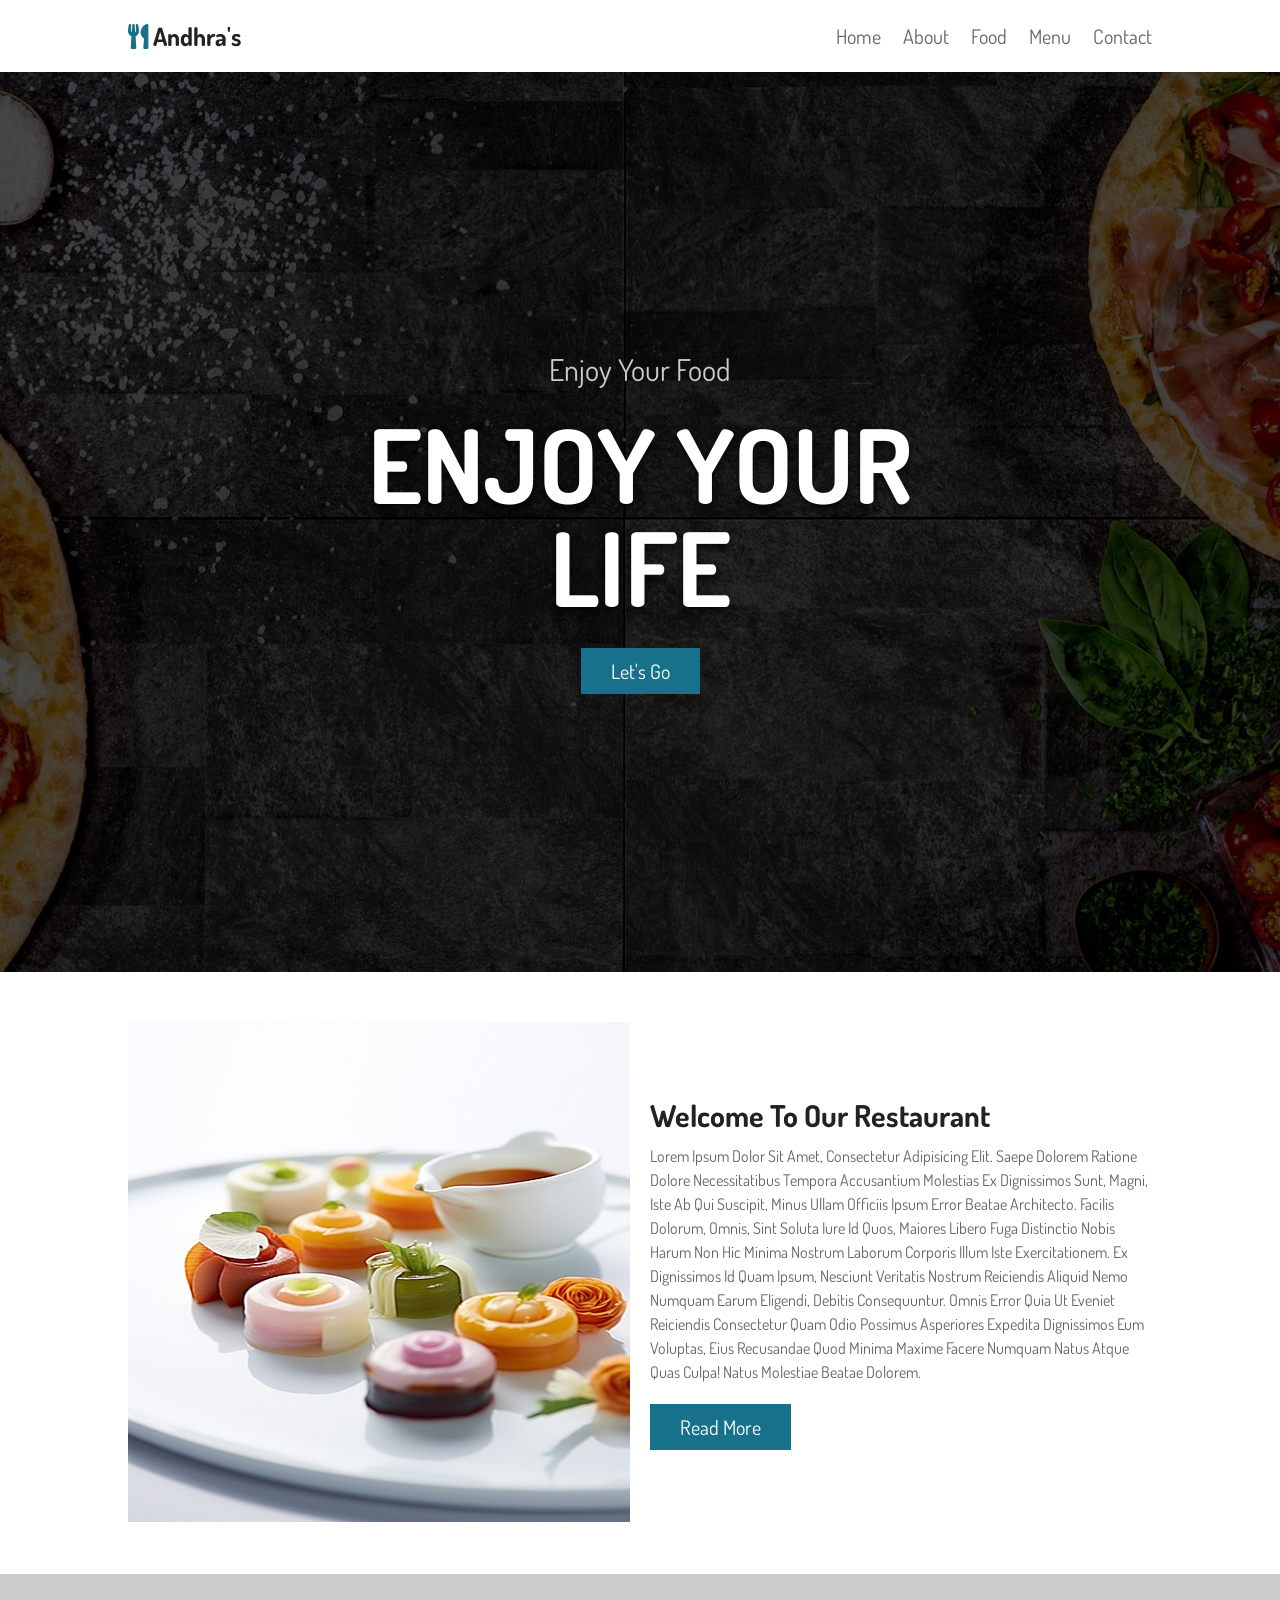
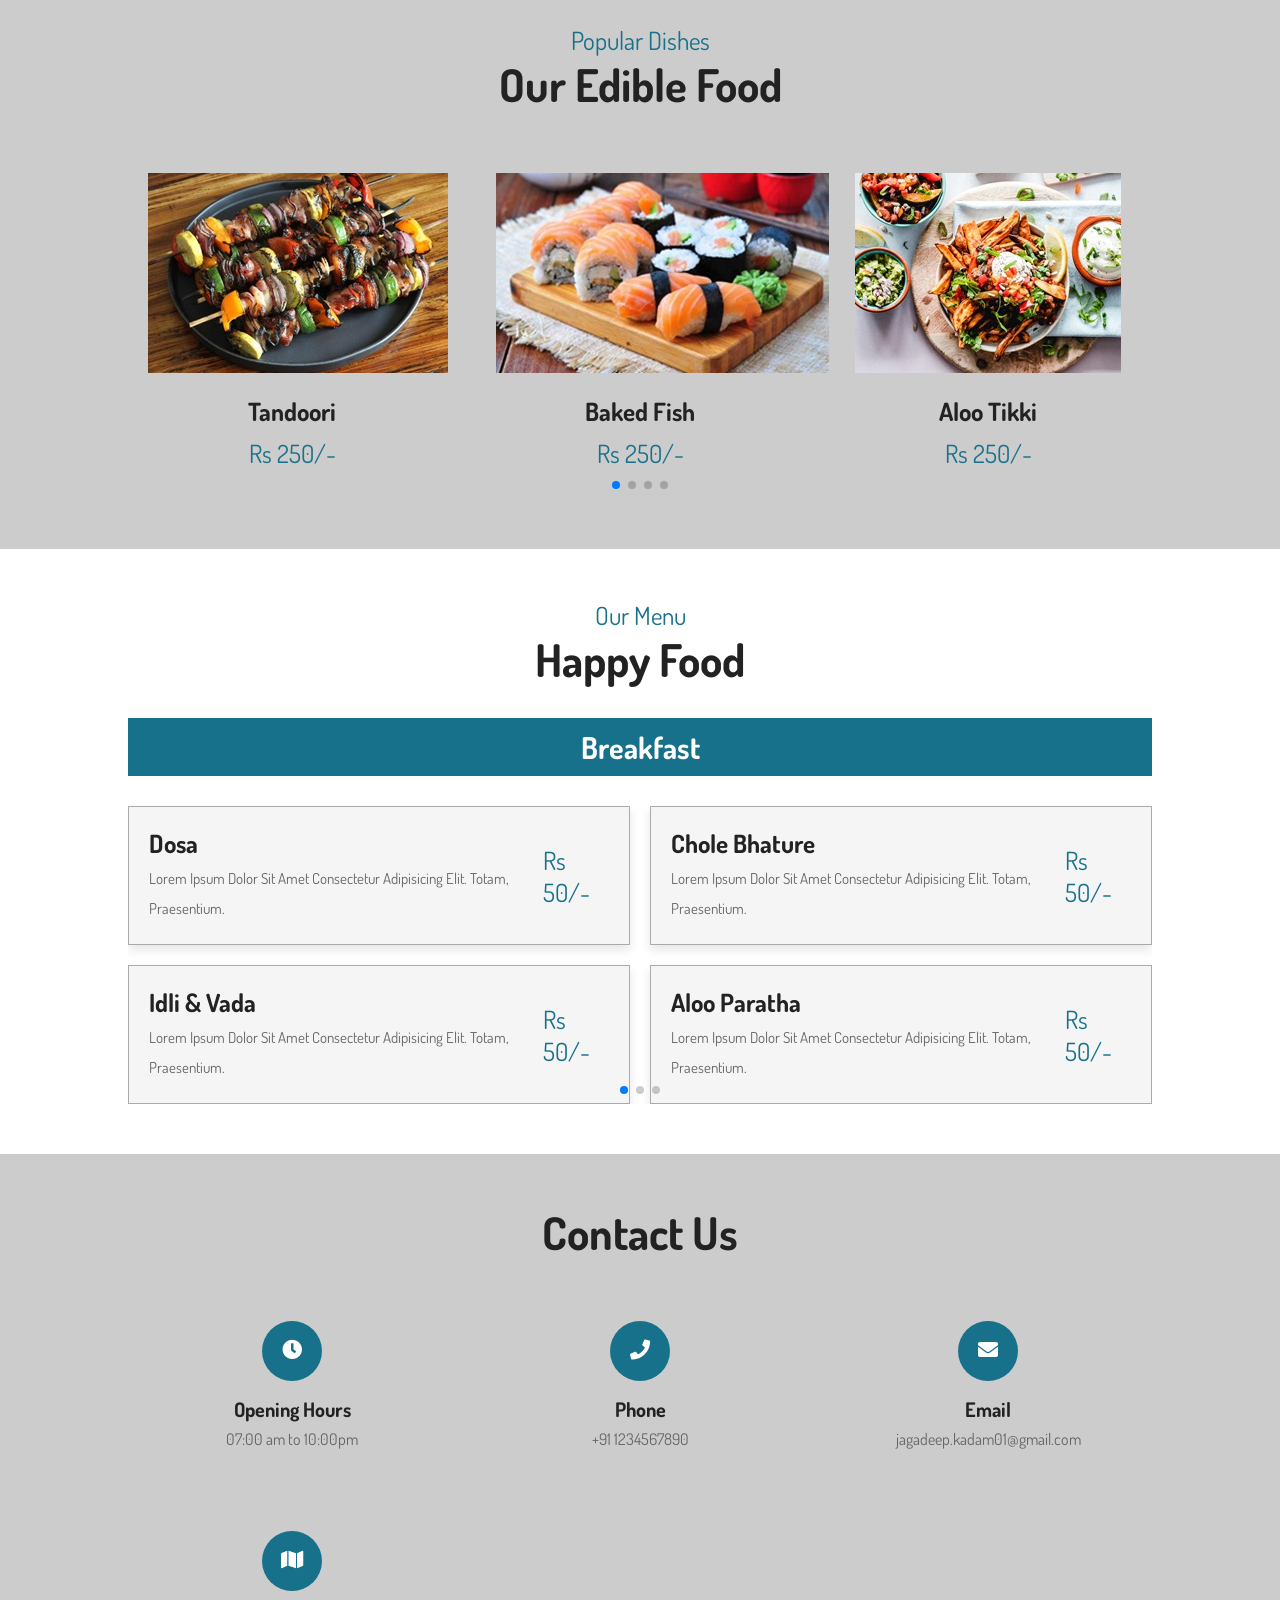
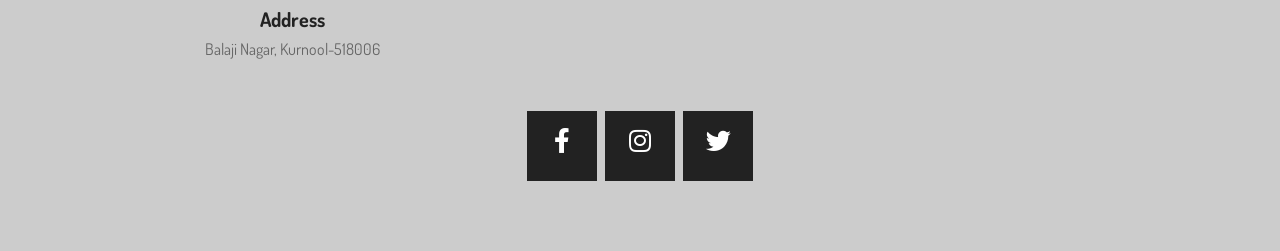
<file: index.html>
<!DOCTYPE html>
<html lang="en">
<head>
    <meta charset="UTF-8">
    <meta name="viewport" content="width=device-width, initial-scale=1.0">
    <title>Restaurant</title>
    <link rel="stylesheet" href="https://cdnjs.cloudflare.com/ajax/libs/font-awesome/5.15.4/css/all.min.css">
    <link rel="stylesheet" href="https://cdn.jsdelivr.net/npm/swiper@11/swiper-bundle.min.css"/>
    <link rel="stylesheet" href="style.css">
    
</head>
<body>
    <section class="header">
        <a href="#" class="logo"><i class="fas fa-utensils"></i>Andhra's</a>
        <nav class="navbar">
            <a href="#home">home</a>
            <a href="#about">about</a>
            <a href="#food">food</a>
            <a href="#menu">menu</a>
            <a href="#footer">contact</a>
        </nav>
        <div id="menu-btn" class="fas fa-bars"></div>
    </section>
    <section class="home" id="home">
        <div class="home-slider">
            <div class="slide" style="background: url(images/background.jpg) no-repeat;">
                <div class="content">
                    <span>Enjoy Your Food</span>
                    <h3>Enjoy your life</h3>
                    <a href="#"class="btn">Let's go</a>
                </div>
            </div>
        </div>
    </section>
    <section class="about" id="about">
        <div class="image">
            <img src="images/about2.jpg">
        </div>
        <div class="content">
            <h3 class="title">Welcome to Our Restaurant</h3>
            <p>Lorem ipsum dolor sit amet, consectetur adipisicing elit. Saepe dolorem ratione dolore necessitatibus tempora accusantium molestias ex dignissimos sunt, magni, iste ab qui suscipit, minus ullam officiis ipsum error beatae architecto. Facilis dolorum, omnis, sint soluta iure id quos, maiores libero fuga distinctio nobis harum non hic minima nostrum laborum corporis illum iste exercitationem. Ex dignissimos id quam ipsum, nesciunt veritatis nostrum reiciendis aliquid nemo numquam earum eligendi, debitis consequuntur. Omnis error quia ut eveniet reiciendis consectetur quam odio possimus asperiores expedita dignissimos eum voluptas, eius recusandae quod minima maxime facere numquam natus atque quas culpa! Natus molestiae beatae dolorem.</p>
            <a href="#" class="btn">read more</a>
        </div>
    </section>
    <section class="food" id="food">
        <div class="heading">
            <span>Popular dishes</span>
            <h3>Our Edible food</h3>
        </div>
        <div class="swiper food-slider">
            <div class="swiper-wrapper">
                <div class="swiper-slide slide" data-name="food-1">
                    <img src="images/food1.jpg" alt="">                    
                    <h3>Tandoori</h3>
                    <div class="price">Rs 250/-</div>
                </div>
                <div class="swiper-slide slide" data-name="food-2">
                    <img src="images/food2.jpg" alt="">                    
                    <h3>Baked Fish</h3>
                    <div class="price">Rs 250/-</div>
                </div>
                <div class="swiper-slide slide" data-name="food-3">
                    <img src="images/food5.jpg" alt="">
                    <h3>Aloo Tikki</h3>                    
                    <div class="price">Rs 250/-</div>
                </div>
                <div class="swiper-slide slide" data-name="food-4">
                    <img src="images/food4.jpg" alt="">
                    <h3>Tuna Pasta</h3>
                    <div class="price">Rs 250/-</div>
                </div>
            </div>
            <div class="swiper-pagination"></div>
        </div>
    </section>
    <section class="menu" id="menu">
        <div class="heading">
            <span>our menu</span>
            <h3>Happy Food</h3>
        </div>
        <div class=" swiper menu-slider">
            <div class="swiper-wrapper">
                <div class="swiper-slide slide">
                    <h3 class="title">breakfast</h3>
                    <div class="box-container">
                        
                        <div class="box">
                            <div class="info">
                                <h3>Dosa</h3>
                                <p>Lorem ipsum dolor sit amet consectetur adipisicing elit. Totam, praesentium.</p>
                            </div>
                            <div class="price">Rs 50/-</div>
                        </div>
                        <div class="box">
                            <div class="info">
                                <h3>Chole Bhature</h3>
                                <p>Lorem ipsum dolor sit amet consectetur adipisicing elit. Totam, praesentium.</p>
                            </div>
                            <div class="price">Rs 50/-</div>
                        </div>
                        <div class="box">
                            <div class="info">
                                <h3>Idli & Vada</h3>
                                <p>Lorem ipsum dolor sit amet consectetur adipisicing elit. Totam, praesentium.</p>
                            </div>
                            <div class="price">Rs 50/-</div>
                        </div>
                        <div class="box">
                            <div class="info">
                                <h3>Aloo Paratha</h3>
                                <p>Lorem ipsum dolor sit amet consectetur adipisicing elit. Totam, praesentium.</p>
                            </div>
                            <div class="price">Rs 50/-</div>
                        </div>
                    </div>
                </div>
                <div class="swiper-slide slide">
                    <h3 class="title">Lunch</h3>
                    <div class="box-container">
                        <div class="box">
                            <div class="info">
                                <h3>Chicken Biryani</h3>
                                <p>Lorem ipsum dolor sit amet consectetur adipisicing elit. Totam, praesentium.</p>
                            </div>
                            <div class="price">Rs 250/-</div>
                        </div>
                        <div class="box">
                            <div class="info">
                                <h3>Veg Fried Rice</h3>
                                <p>Lorem ipsum dolor sit amet consectetur adipisicing elit. Totam, praesentium.</p>
                            </div>
                            <div class="price">Rs 150/-</div>
                        </div>
                        <div class="box">
                            <div class="info">
                                <h3>Mutton Biryani</h3>
                                <p>Lorem ipsum dolor sit amet consectetur adipisicing elit. Totam, praesentium.</p>
                            </div>
                            <div class="price">Rs 350/-</div>
                        </div>
                        <div class="box">
                            <div class="info">
                                <h3>Paneer Pulav </h3>
                                <p>Lorem ipsum dolor sit amet consectetur adipisicing elit. Totam, praesentium.</p>
                            </div>
                            <div class="price">Rs 200/-</div>
                        </div>
                    </div>
                </div>
                <div class="swiper-slide slide">
                    <h3 class="title">Dinner</h3>
                    <div class="box-container">
                        <div class="box">
                            <div class="info">
                                <h3>Brown Rics Salad</h3>
                                <p>Lorem ipsum dolor sit amet consectetur adipisicing elit. Totam, praesentium.</p>
                            </div>
                            <div class="price">Rs 250/-</div>
                        </div>
                        <div class="box">
                            <div class="info">
                                <h3>Tandoori herd noodles</h3>
                                <p>Lorem ipsum dolor sit amet consectetur adipisicing elit. Totam, praesentium.</p>
                            </div>
                            <div class="price">Rs 300/-</div>
                        </div>
                        <div class="box">
                            <div class="info">
                                <h3>Grilled Chicken Rice</h3>
                                <p>Lorem ipsum dolor sit amet consectetur adipisicing elit. Totam, praesentium.</p>
                            </div>
                            <div class="price">Rs 250/-</div>
                        </div>
                        <div class="box">
                            <div class="info">
                                <h3>Spiced Potato and chickpeas</h3>
                                <p>Lorem ipsum dolor sit amet consectetur adipisicing elit. Totam, praesentium.</p>
                            </div>
                            <div class="price">Rs 150/-</div>
                        </div>
                    </div>
                </div>
            </div>
            <div class="swiper-pagination"></div>
        </div>
    </section>
    <section class="footer" id="footer">
        <div class="heading">
            <h3>Contact Us</h3>
        </div>
        <div class="icon-container">
            <div class="icons">
                <i class="fas fa-clock"></i>
                <h3>opening hours</h3>
                <p>07:00 am to 10:00pm</p>
            </div>
            <div class="icons">
                <i class="fas fa-phone"></i>
                <h3>phone</h3>
                <p>+91 1234567890</p>
            </div>
            <div class="icons">
                <i class="fas fa-envelope"></i>
                <h3>email</h3>
                <p>jagadeep.kadam01@gmail.com</p>
            </div>
            <div class="icons">
                <i class="fas fa-map"></i>
                <h3>address</h3>
                <p>Balaji Nagar, Kurnool-518006</p>
            </div>
        </div>
        <div class="share">
            <a href="#" class="fab fa-facebook-f"></a>
            <a href="#" class="fab fa-instagram"></a>
            <a href="#" class="fab fa-twitter"></a>    
        </div>
    </section>

    <script src="https://cdn.jsdelivr.net/npm/swiper@11/swiper-bundle.min.js"></script>
    <script src="script.js"></script>
</body>
</html>
</file>
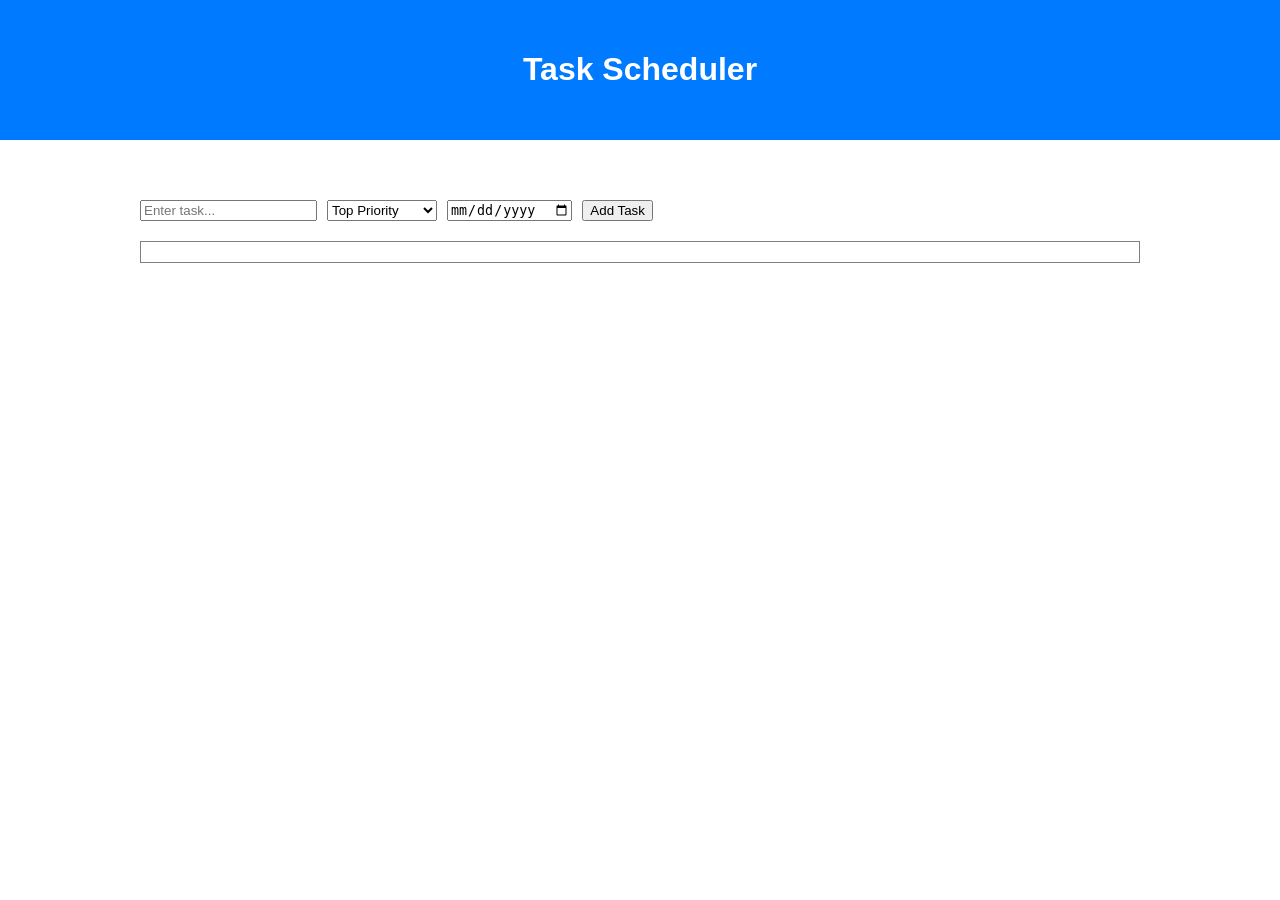
<file: final.html>
<!DOCTYPE html>
<html lang="en">
 
<head>
    <meta charset="UTF-8">
    <meta name="viewport" content="width=device-width, initial-scale=1.0">
    <link rel="stylesheet" href="final.css">
    <title>Task</title>
</head>
 
<body>
    <header>
        <h1>Task Scheduler</h1>
    </header>
    <main>
        <div class="form">
            <input type="text" id="task" placeholder="Enter task...">
            <select id="priority">
                <option value="top">Top Priority</option>
                <option value="middle">Middle Priority</option>
                <option value="low">Bottom Priority</option>
            </select>
            <input type="date" id="deadline">
            <button id="add">Add Task</button>
        </div>
        <div class="list" id="list"></div>
        <script src="final.js"></script>
    </main>
</body>
 
</html>
</file>
<file: style.css>
@import url('https://fonts.googleapis.com/css2?family=Dosis:wght@200;300;400;500;600&display=swap');

:root{
    --peru:#18718a;
    --black:#222;
    --white:#fff;
    --light-black:#666;
    --light-white:#ccc;
    --light-bg:#f5f5f5;
    --dark-bg:rgba(0,0,0,.7);
    --border:.1rem solid #aaa;
    --box-shadow:0 .5rem 1rem rgba(0,0,0,.1);
}
*{
    font-family: 'Dosis',sans-serif;
    margin:0;
    padding:0;
    box-sizing:border-box;
    outline: none;
    border:none;
    text-decoration: none;
    transition:all 2s;
    text-transform: capitalize;
}

* > img{
    user-select:none;
    pointer-events: none;
}

html{
    font-size:62.5%;
    overflow-x: hidden;
    scroll-behavior: smooth;
    scroll-padding-top: 6rem;
}

html::-webkit-scrollbar{
    width:1rem;
}

html::-webkit-scrollbar-track{
    background-color: var(--white);
}

html::-webkit-scrollbar-thumb{
    background-color: var(--peru);
}

section{
    padding: 5rem 10%;
}
.header{
    padding-top: 2rem;
    padding-bottom: 2rem;
    display: flex;
    align-items: center;
    justify-content: space-between;
    box-shadow: var(--box-shadow);
    position: sticky;
    top:0; left:0; right:0;
    z-index:1000;
    background: var(--white);
}
.header .logo{
    font-size:2.5rem;
    font-weight: bolder;
    color:var(--black);
}
.header .logo i{
    color: var(--peru);
    padding-right: .5rem;
}
.header .navbar a{
    font-size: 2rem;
    margin-left: 2rem;
    color:var(--light-black);
}
.header .navbar a:hover{
    color:var(--peru);
}
#menu-btn{
    font-size: 2.5rem;
    cursor: pointer;
    color: var(--black);
    display: none;
}
.home{
    padding:0;
}
.home .slide{
    min-height: 100vh;
    background-size: cover !important;
    background-position: center !important;
    position:relative;
    z-index: 0;
    display: flex;
    align-items: center;
    justify-content: center;
}
.home .slide::before{
    content:'';
    position: absolute;
    top:0; left:0;
    height:100%;
    width:100%;
    background: var(--dark-bg);
    z-index: -1;
}
.home .slide .content{
    text-align: center;
    width:70rem;
}
.home .slide .content span{
    
    font-size: 3rem;
    display: block;
    padding-bottom: .5rem;
    color: var(--light-white);
}
.home .slide .content h3{
    font-size: 8vw;
    text-transform: uppercase;
    color: var(--white);
    text-shadow: 0 .5rem 1rem rgba(0,0,0,.7);
    line-height: 1;
    padding: 2rem 0;
}
.btn{
    margin-top:1rem;
    display:inline-block;
    background: var(--peru);
    color: var(--white);
    font-size: 2rem;
    cursor: pointer;
    padding: 1rem 3rem;
}
.btn:hover{
    letter-spacing: .2rem;
}
.about{
    display: flex;
    align-items: center;
    flex-wrap: wrap;
    gap:2rem;
    
}
.about .image{
    flex: 1 1 41rem;

}
.about .image img{
    width:100%;
    height: 500px;

}
.about .content{
    flex: 1 1 41rem;
}

.about .content .title{
    font-size: 3rem;
    color:var(--black);
}

.about .content p{
    font-size: 1.6rem;
    color:var(--light-black);
    padding:1rem 0;
    line-height: 1.5;
}
.heading{
    text-align: center;
    margin-bottom: 3rem;
}
.heading span{
    font-size: 2.5rem;
    color:var(--peru)
}
.heading h3{
    font-size: 4.5rem;
    color:var(--black);
}
.food{
    background: var(--light-white);
}
.food .slide{
    text-align:center;
    padding:3rem 2rem;

}
.food .slide img{
    
    margin-bottom: 1rem;
}
.food .slide h3{
    font-size: 2.5rem;
    padding:1rem 0;
    color:var(--black);
}
.food .slide .price{
    font-size: 2.5rem;
    color:var(--peru);
}

.menu{
    background: var(--white);
}

.menu .slide .title{
    padding:1rem;
    font-size:3rem;
    color:var(--white);
    background: var(--peru);
    margin-bottom: 3rem;
    text-align: center;
}
.menu .slide .box-container{
    display:flex;
    flex-wrap: wrap;
    gap:2rem;
}
.menu .slide .box-container .box{
    flex:1 1 41rem;
    background: var(--light-bg);
    padding:2rem;
    box-shadow: var(--box-shadow);
    border:var(--border);
    display:flex;
    align-items: center;
    gap:1rem;
    justify-content: space-between;
}
.menu .slide .box-container .box h3{
    font-size: 2.5rem;
    color: var(--black);
    padding-bottom: .5rem;
}
.menu .slide .box-container .box p{
    font-size: 1.5rem;
    color: var(--light-black);
    line-height: 2;
}
.menu .slide .box-container .box .price{
    font-size: 2.5rem;
    color: var(--peru);
}
.menu .slide .box-container .box:hover{
    cursor:pointer;
    transform: scale(.9);
}
.footer{
    text-align: center;
    background-color: var(--light-white);
}
.footer .icon-container{
    display:grid;
    grid-template-columns: repeat(auto-fit, minmax(25rem, 1fr));
    gap:2rem;
}
.footer .icon-container .icons{
    text-align: center;
    padding:3rem 2rem;
}
.footer .icon-container .icons i{
    height:6rem;
    width:6rem;
    border-radius:50%;
    background: var(--peru);
    color:var(--white);
    margin-bottom: 1rem;
    line-height: 5.7rem;
    font-size: 2rem;
}
.footer .icon-container .icons h3{
    font-size: 2rem;
    color: var(--black);
    padding: .5rem 0;
}
.footer .icon-container .icons p{
    line-height: 1.5;
    font-size: 1.6rem;
    color: var(--light-black);
    text-transform: none;
}
.footer .share{
    margin: 2rem 0;

}
.footer .share a{
    height: 7rem;
    width:7rem;
    line-height:6rem;
    color:var(--white);
    background: var(--black);
    margin:0 .3rem;
    font-size:2.5rem;
}
.footer .share a:hover{
    background: var(--peru);
}

.footer .heading h3{
    font-size: 4.5rem;
    color:var(--black);
}

@media (max-width:1200px){
    section{
        padding:3rem 5%;
    }
    
}
@media (max-width:991px){
    section{
        padding:3rem 2rem;
    }
    html{
        font-size: 55%;
    }
    .home .slide .content h3{
        font-size: 15vw;
    }
    .home .slide{
        min-height: 100%;
    }
}
@media (max-width:768px){
    .header .navbar{
        position: absolute;
        top:99%; left:0; right:0;
        background-color: var(--white);
        border-top:var(--border);
        clip-path: polygon(0 0,100% 0,100% 0,0 0);
    }

    .header .navbar.active{
        clip-path: polygon(0 0,100% 0,100% 100%,0 100%);
    }

    .header .navbar a{
        display: block;
        margin: 2rem;
    }
    
    .home .slide{
        min-height: 100%;
    }

    #menu-btn{
        display: inline-block;
        
    }
    .menu .slide .box-container .box{
        text-align: center;
        flex-flow: column;
    }
    
    
}
@media (max-width:450px){
    html{
        font-size: 50%;
    }
    .home .slide .content h3{
        font-size: 7rem;
    }
    .home .slide{
        min-height: 100%;
    }
    
}
</file>
<file: final.css>
body {
    font-family: Arial, sans-serif;
    margin: 0;
    padding: 0;
}
 
header {
    background-color: #007bff;
    color: white;
    text-align: center;
    padding: 30px 0px;
}
 
main {
    max-width: 1000px;
    margin:  auto;
    padding: 60px;
}
 
.form {
    display: flex;
    gap:10px;
    margin-bottom: 20px;
}
 
.list {
    border: 1px solid grey;
    padding: 10px;
}
 
.task {
    display: flex;
    justify-content: space-between;
    align-items: center;
    margin-bottom: 10px;
    padding: 5px;
    border: 1px solid gray;
    border-radius: 5px;
}
 
.task button {
    background-color: #28a745;
    color: white;
    border: none;
    border-radius: 3px;
    cursor: pointer;
}
</file>
